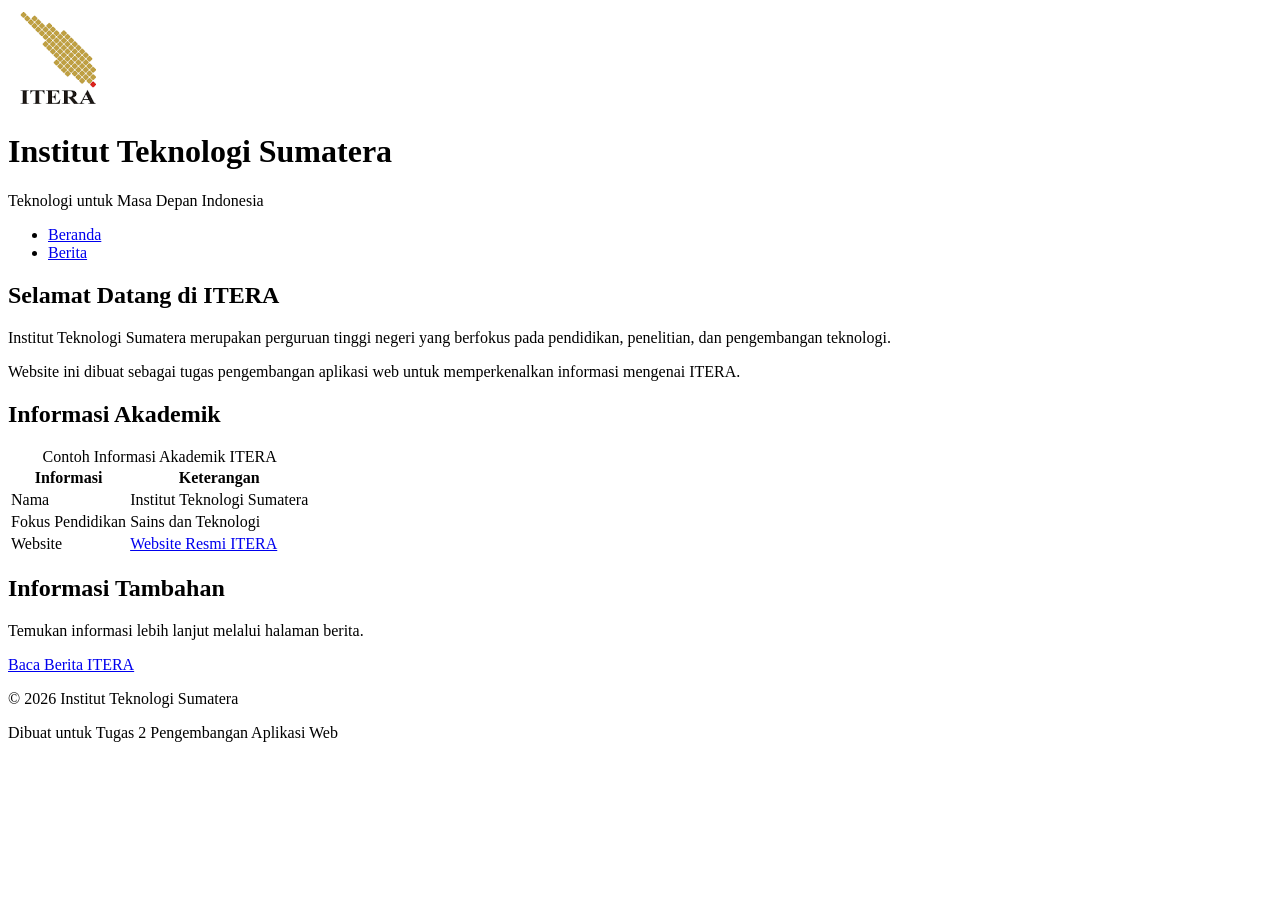
<file: index.html>
<!DOCTYPE html>
<html lang="id">
<head>
    <meta charset="UTF-8">
    <meta name="viewport" content="width=device-width, initial-scale=1.0">
    <title>ITERA - Institut Teknologi Sumatera</title>
</head>
<body>

    <header>
        <img src="images/logo.png" alt="Logo Institut Teknologi Sumatera" width="100">

        <h1>Institut Teknologi Sumatera</h1>
        <p>Teknologi untuk Masa Depan Indonesia</p>
    </header>

    <nav aria-label="Navigasi utama">
        <ul>
            <li><a href="index.html">Beranda</a></li>
            <li><a href="berita.html">Berita</a></li>
        </ul>
    </nav>

    <main>
        <section>
            <h2>Selamat Datang di ITERA</h2>

            <p>
                Institut Teknologi Sumatera merupakan perguruan tinggi
                negeri yang berfokus pada pendidikan, penelitian,
                dan pengembangan teknologi.
            </p>

            <p>
                Website ini dibuat sebagai tugas pengembangan aplikasi web
                untuk memperkenalkan informasi mengenai ITERA.
            </p>
        </section>

        <section>
            <h2>Informasi Akademik</h2>

            <table>
                <caption>Contoh Informasi Akademik ITERA</caption>

                <thead>
                    <tr>
                        <th>Informasi</th>
                        <th>Keterangan</th>
                    </tr>
                </thead>

                <tbody>
                    <tr>
                        <td>Nama</td>
                        <td>Institut Teknologi Sumatera</td>
                    </tr>
                    <tr>
                        <td>Fokus Pendidikan</td>
                        <td>Sains dan Teknologi</td>
                    </tr>
                    <tr>
                        <td>Website</td>
                        <td>
                            <a href="https://www.itera.ac.id/"
                              target="_blank"
                              rel="noopener noreferrer">
                                Website Resmi ITERA
                            </a>
                        </td>
                    </tr>
                </tbody>
            </table>
        </section>

        <aside>
            <h2>Informasi Tambahan</h2>
            <p>
                Temukan informasi lebih lanjut melalui halaman berita.
            </p>
            <a href="berita.html">Baca Berita ITERA</a>
        </aside>
    </main>

    <footer>
        <p>&copy; 2026 Institut Teknologi Sumatera</p>
        <p>Dibuat untuk Tugas 2 Pengembangan Aplikasi Web</p>
    </footer>

</body>
</html>
</file>
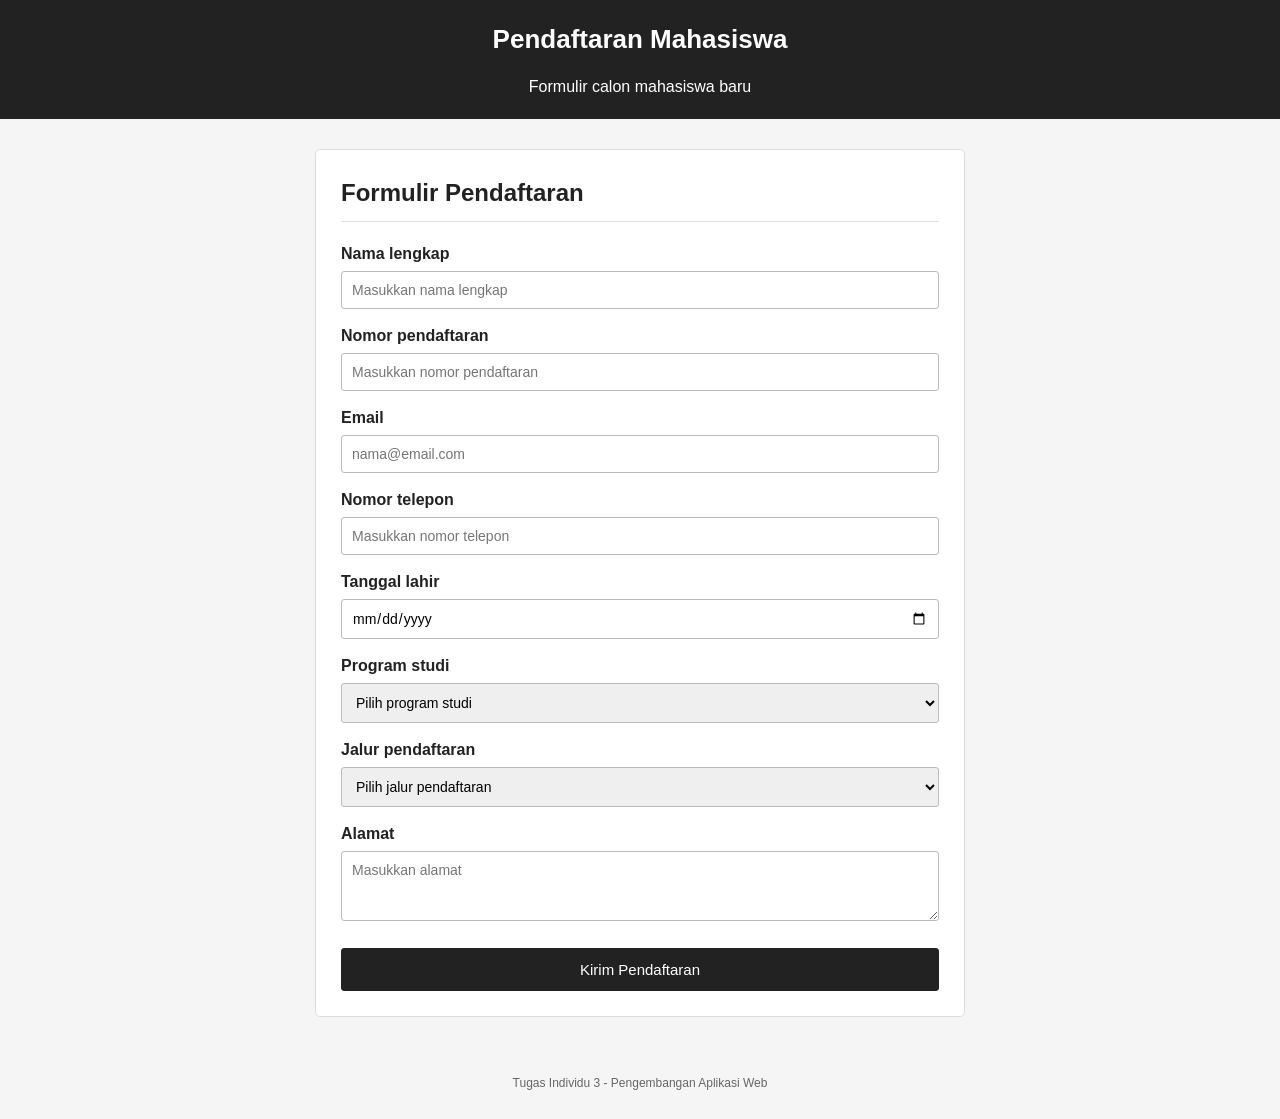
<file: tugas3/index.html>
<!DOCTYPE html>
<html lang="id">
<head>
    <meta charset="UTF-8">
    <meta name="viewport" content="width=device-width, initial-scale=1.0">
    <title>Formulir Pendaftaran</title>
    <link rel="stylesheet" href="style.css">
</head>
<body>

    <header>
        <h1>Pendaftaran Mahasiswa</h1>
        <p>Formulir calon mahasiswa baru</p>
    </header>

    <main>
        <h2>Formulir Pendaftaran</h2>

        <form action="detail.html" method="get">

            <label for="nama">Nama lengkap</label>
            <input type="text" id="nama" name="nama"
              placeholder="Masukkan nama lengkap" required>

            <label for="nomor">Nomor pendaftaran</label>
            <input type="text" id="nomor" name="nomor"
              placeholder="Masukkan nomor pendaftaran" required>

            <label for="email">Email</label>
            <input type="email" id="email" name="email"
              placeholder="nama@email.com" required>

            <label for="telepon">Nomor telepon</label>
            <input type="tel" id="telepon" name="telepon"
              placeholder="Masukkan nomor telepon">

            <label for="tanggal">Tanggal lahir</label>
            <input type="date" id="tanggal" name="tanggal_lahir">

            <label for="prodi">Program studi</label>
            <select id="prodi" name="program_studi" required>
                <option value="">Pilih program studi</option>
                <option value="Informatika">Informatika</option>
                <option value="Sistem Informasi">Sistem Informasi</option>
                <option value="Teknik Elektro">Teknik Elektro</option>
                <option value="Teknik Industri">Teknik Industri</option>
                <option value="Teknik Sipil">Teknik Sipil</option>
            </select>

            <label for="jalur">Jalur pendaftaran</label>
            <select id="jalur" name="jalur" required>
                <option value="">Pilih jalur pendaftaran</option>
                <option value="Reguler">Reguler</option>
                <option value="Prestasi">Prestasi</option>
                <option value="Mandiri">Mandiri</option>
            </select>

            <label for="alamat">Alamat</label>
            <textarea id="alamat" name="alamat" rows="3"
                      placeholder="Masukkan alamat"></textarea>

            <button type="submit">Kirim Pendaftaran</button>

        </form>
    </main>

    <footer>
        <p>Tugas Individu 3 - Pengembangan Aplikasi Web</p>
    </footer>

</body>
</html>
</file>
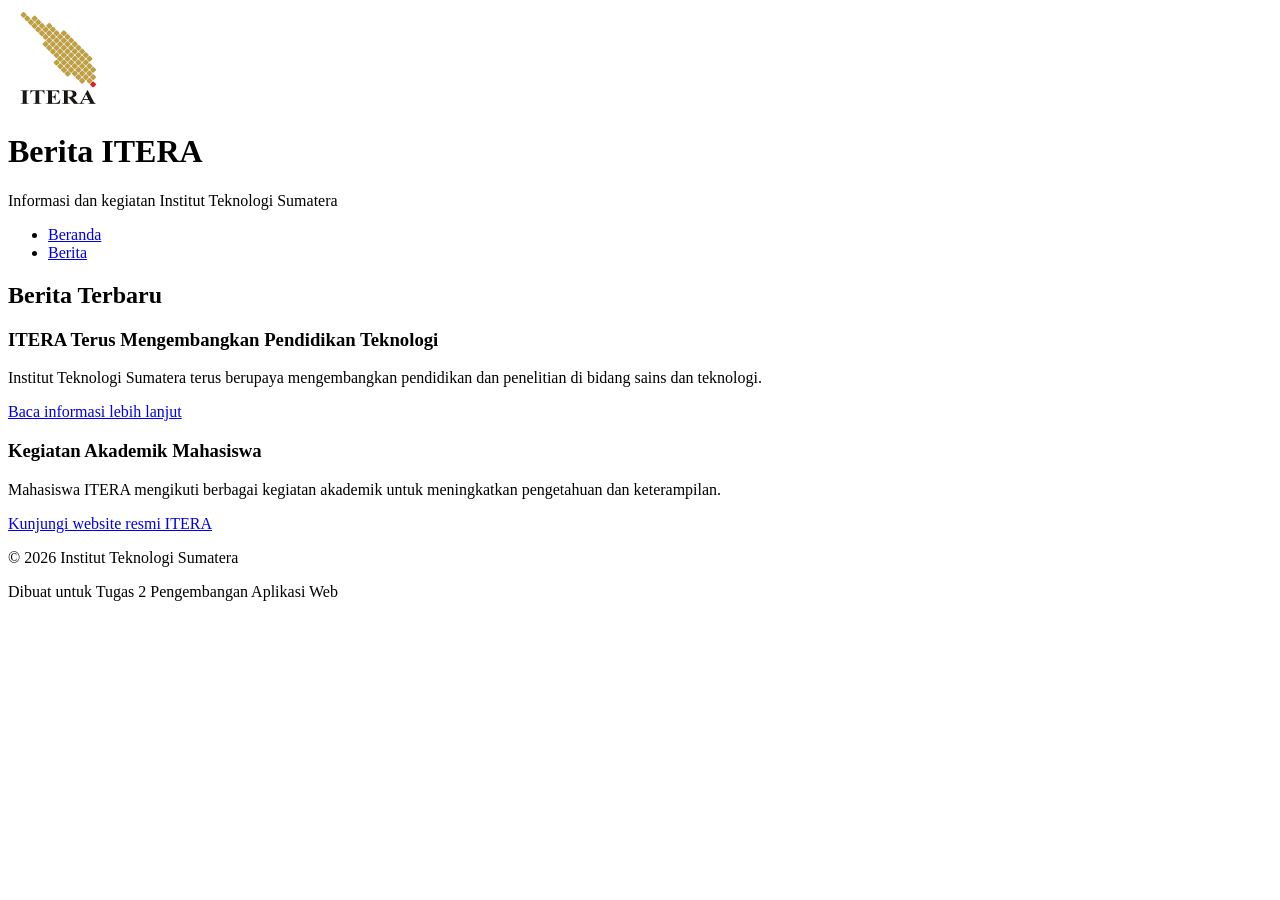
<file: berita.html>
<!DOCTYPE html>
<html lang="id">
<head>
    <meta charset="UTF-8">
    <meta name="viewport" content="width=device-width, initial-scale=1.0">
    <title>Berita ITERA</title>
</head>
<body>

    <header>
        <img src="images/logo.png" alt="Logo Institut Teknologi Sumatera" width="100">

        <h1>Berita ITERA</h1>
        <p>Informasi dan kegiatan Institut Teknologi Sumatera</p>
    </header>

    <nav aria-label="Navigasi utama">
        <ul>
            <li><a href="index.html">Beranda</a></li>
            <li><a href="berita.html">Berita</a></li>
        </ul>
    </nav>

    <main>
        <section>
            <h2>Berita Terbaru</h2>

            <article>
                <h3>ITERA Terus Mengembangkan Pendidikan Teknologi</h3>

                <p>
                    Institut Teknologi Sumatera terus berupaya
                    mengembangkan pendidikan dan penelitian di bidang
                    sains dan teknologi.
                </p>

                <p>
                    <a href="https://www.itera.ac.id/"
                      target="_blank"
                      rel="noopener noreferrer">
                        Baca informasi lebih lanjut
                    </a>
                </p>
            </article>

            <article>
                <h3>Kegiatan Akademik Mahasiswa</h3>

                <p>
                    Mahasiswa ITERA mengikuti berbagai kegiatan akademik
                    untuk meningkatkan pengetahuan dan keterampilan.
                </p>

                <p>
                    <a href="https://www.itera.ac.id/"
                      target="_blank"
                      rel="noopener noreferrer">
                        Kunjungi website resmi ITERA
                    </a>
                </p>
            </article>
        </section>
    </main>

    <footer>
        <p>&copy; 2026 Institut Teknologi Sumatera</p>
        <p>Dibuat untuk Tugas 2 Pengembangan Aplikasi Web</p>
    </footer>

</body>
</html>
</file>
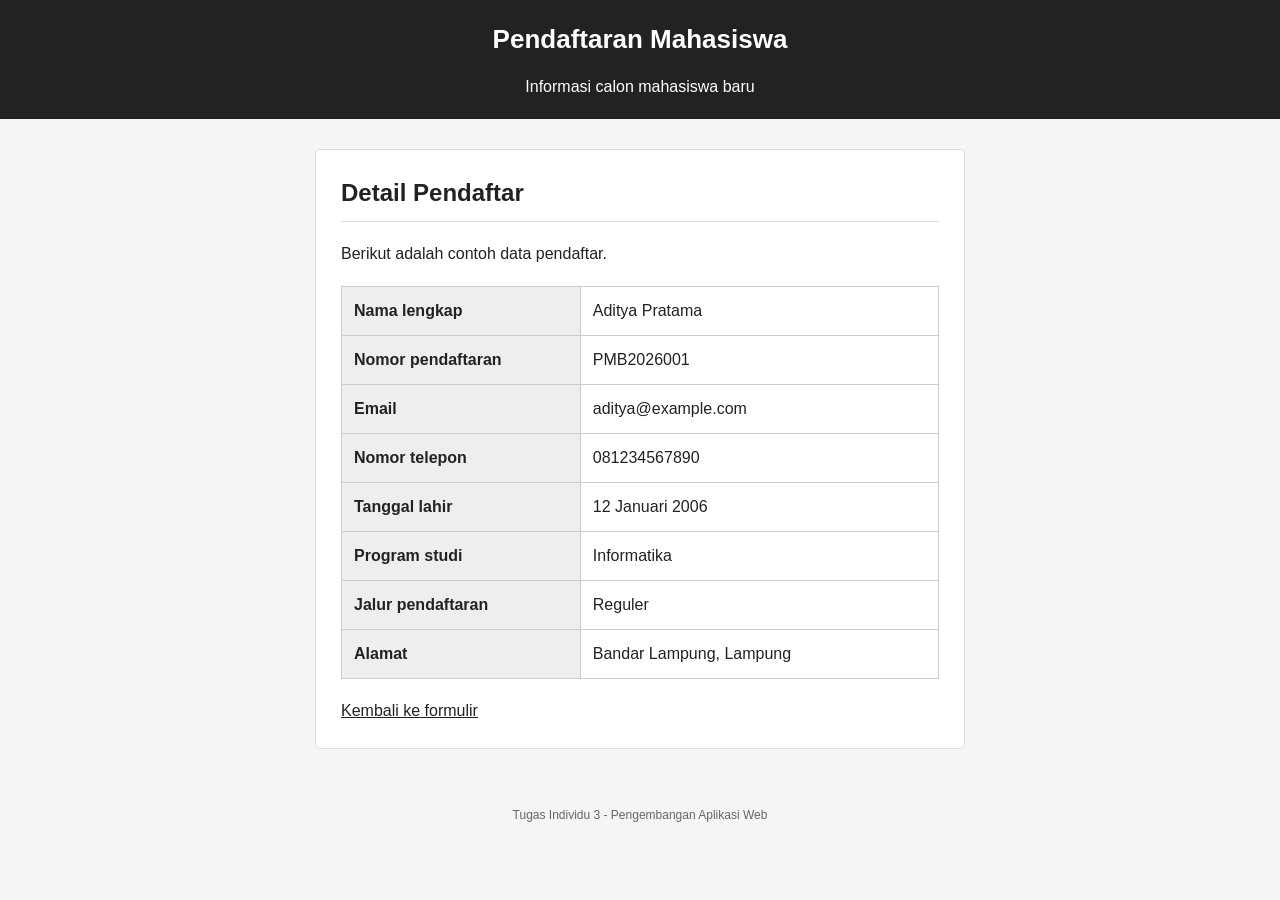
<file: tugas3/detail.html>
<!DOCTYPE html>
<html lang="id">
<head>
    <meta charset="UTF-8">
    <meta name="viewport" content="width=device-width, initial-scale=1.0">
    <title>Detail Pendaftar</title>
    <link rel="stylesheet" href="style.css">
</head>
<body>

    <header>
        <h1>Pendaftaran Mahasiswa</h1>
        <p>Informasi calon mahasiswa baru</p>
    </header>

    <main>
        <h2>Detail Pendaftar</h2>

        <p>Berikut adalah contoh data pendaftar.</p>

        <table>
            <tbody>
                <tr>
                    <th>Nama lengkap</th>
                    <td>Aditya Pratama</td>
                </tr>
                <tr>
                    <th>Nomor pendaftaran</th>
                    <td>PMB2026001</td>
                </tr>
                <tr>
                    <th>Email</th>
                    <td>aditya@example.com</td>
                </tr>
                <tr>
                    <th>Nomor telepon</th>
                    <td>081234567890</td>
                </tr>
                <tr>
                    <th>Tanggal lahir</th>
                    <td>12 Januari 2006</td>
                </tr>
                <tr>
                    <th>Program studi</th>
                    <td>Informatika</td>
                </tr>
                <tr>
                    <th>Jalur pendaftaran</th>
                    <td>Reguler</td>
                </tr>
                <tr>
                    <th>Alamat</th>
                    <td>Bandar Lampung, Lampung</td>
                </tr>
            </tbody>
        </table>

        <a href="index.html" class="back-link">
            Kembali ke formulir
        </a>
    </main>

    <footer>
        <p>Tugas Individu 3 - Pengembangan Aplikasi Web</p>
    </footer>

</body>
</html>
</file>
<file: tugas3/style.css>
/* Pengaturan dasar */
* {
    box-sizing: border-box;
}

body {
    margin: 0;
    font-family: Arial, sans-serif;
    background-color: #f5f5f5;
    color: #222;
    line-height: 1.5;
}

/* Header */
header {
    background-color: #222;
    color: white;
    text-align: center;
    padding: 20px;
}

header h1 {
    margin: 0;
    font-size: 26px;
}

header p {
    margin-bottom: 0;
}

/* Konten utama */
main {
    max-width: 650px;
    margin: 30px auto;
    padding: 25px;
    background-color: white;
    border: 1px solid #ddd;
    border-radius: 5px;
}

h2 {
    margin-top: 0;
    padding-bottom: 10px;
    border-bottom: 1px solid #ddd;
}

/* Formulir */
label {
    display: block;
    margin-top: 15px;
    margin-bottom: 5px;
    font-weight: bold;
}

input,
select,
textarea {
    width: 100%;
    padding: 10px;
    border: 1px solid #bbb;
    border-radius: 3px;
    font-family: inherit;
    font-size: 14px;
}

input:focus,
select:focus,
textarea:focus {
    outline: 1px solid #222;
    border-color: #222;
}

/* Tombol */
button {
    width: 100%;
    margin-top: 20px;
    padding: 12px;
    border: 1px solid #222;
    border-radius: 3px;
    background-color: #222;
    color: white;
    font-size: 15px;
    cursor: pointer;
}

button:hover {
    background-color: white;
    color: #222;
}

/* Tabel detail */
table {
    width: 100%;
    margin-top: 20px;
    border-collapse: collapse;
}

th,
td {
    padding: 12px;
    border: 1px solid #ccc;
    text-align: left;
    overflow-wrap: anywhere;
}

th {
    width: 40%;
    background-color: #eee;
}

tr:hover {
    background-color: #f5f5f5;
}

/* Link kembali */
.back-link {
    display: inline-block;
    margin-top: 20px;
    color: #222;
}

.back-link:hover {
    text-decoration: none;
}

/* Footer */
footer {
    text-align: center;
    padding: 15px;
    color: #666;
    font-size: 12px;
}

/* Tampilan layar kecil */
@media (max-width: 600px) {
    main {
        margin: 15px;
        padding: 18px;
    }

    header h1 {
        font-size: 22px;
    }

    th,
    td {
        padding: 8px;
        font-size: 13px;
    }
}
</file>
